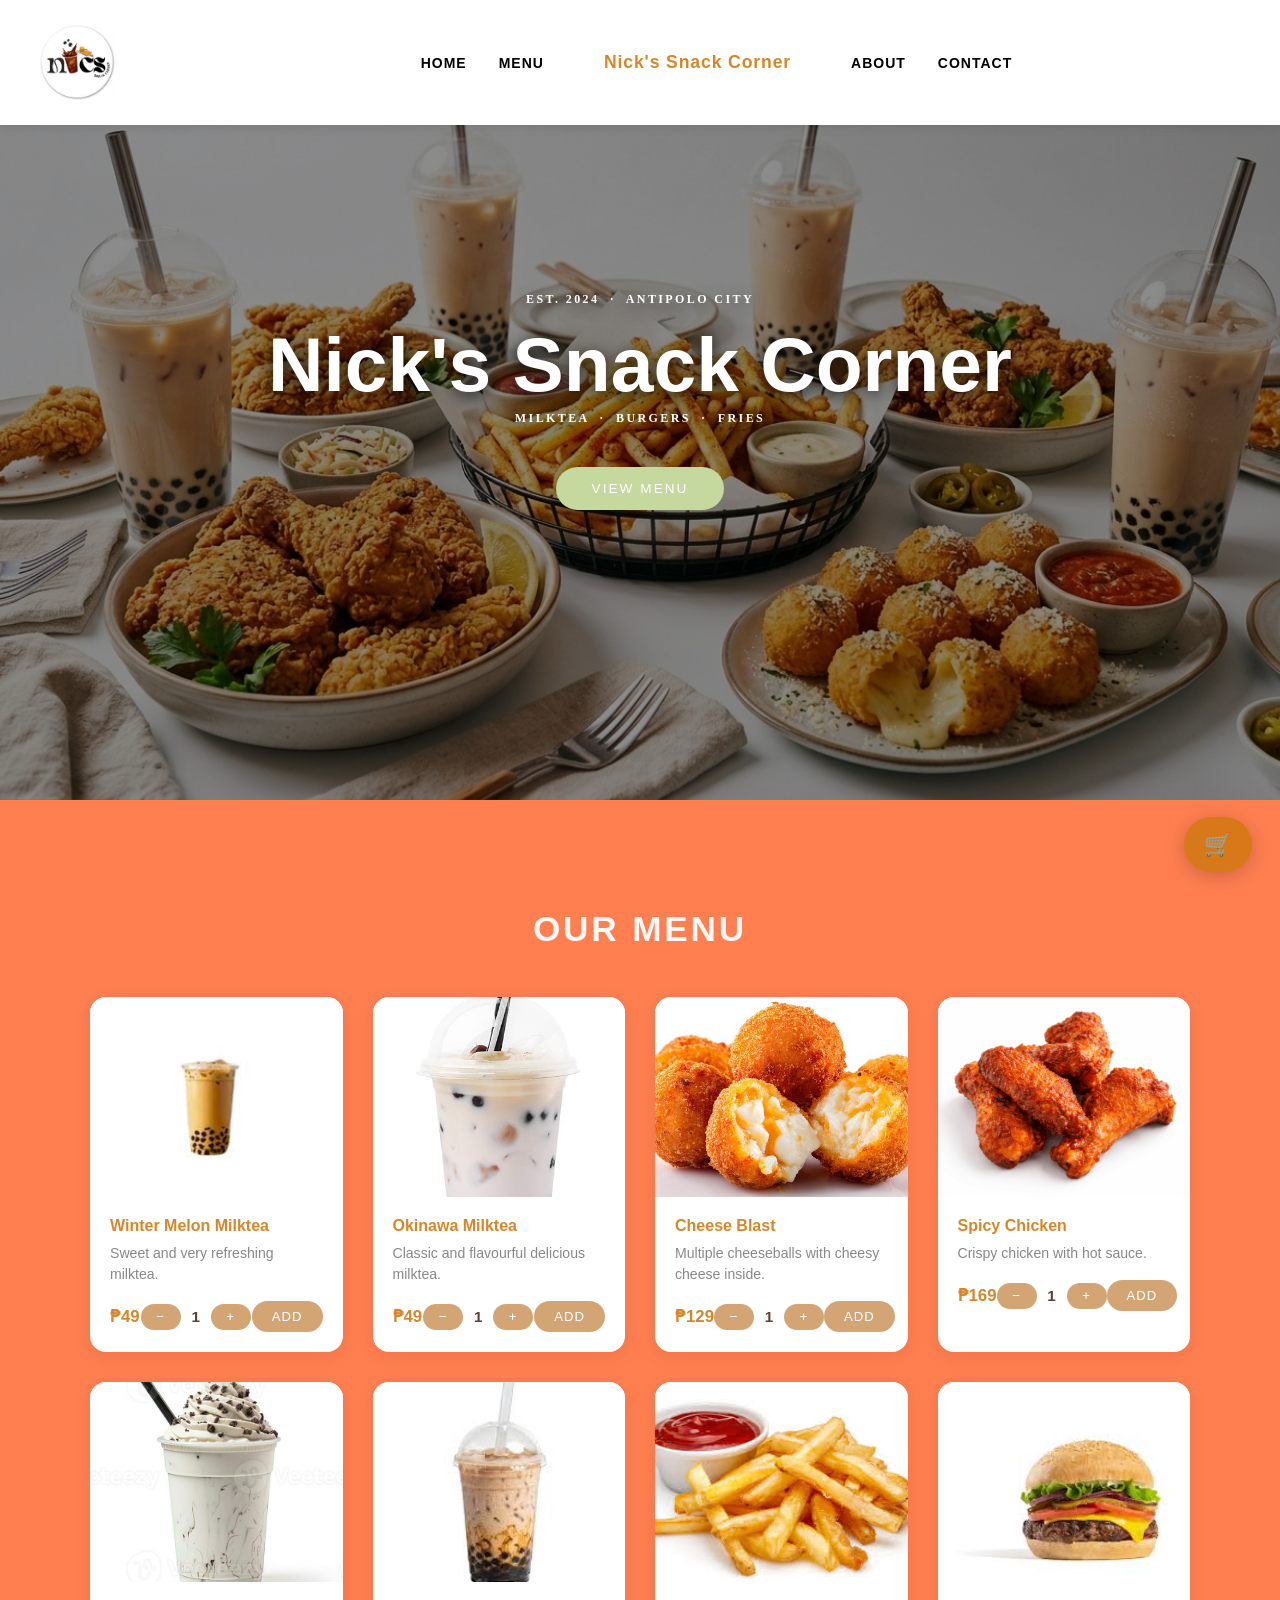
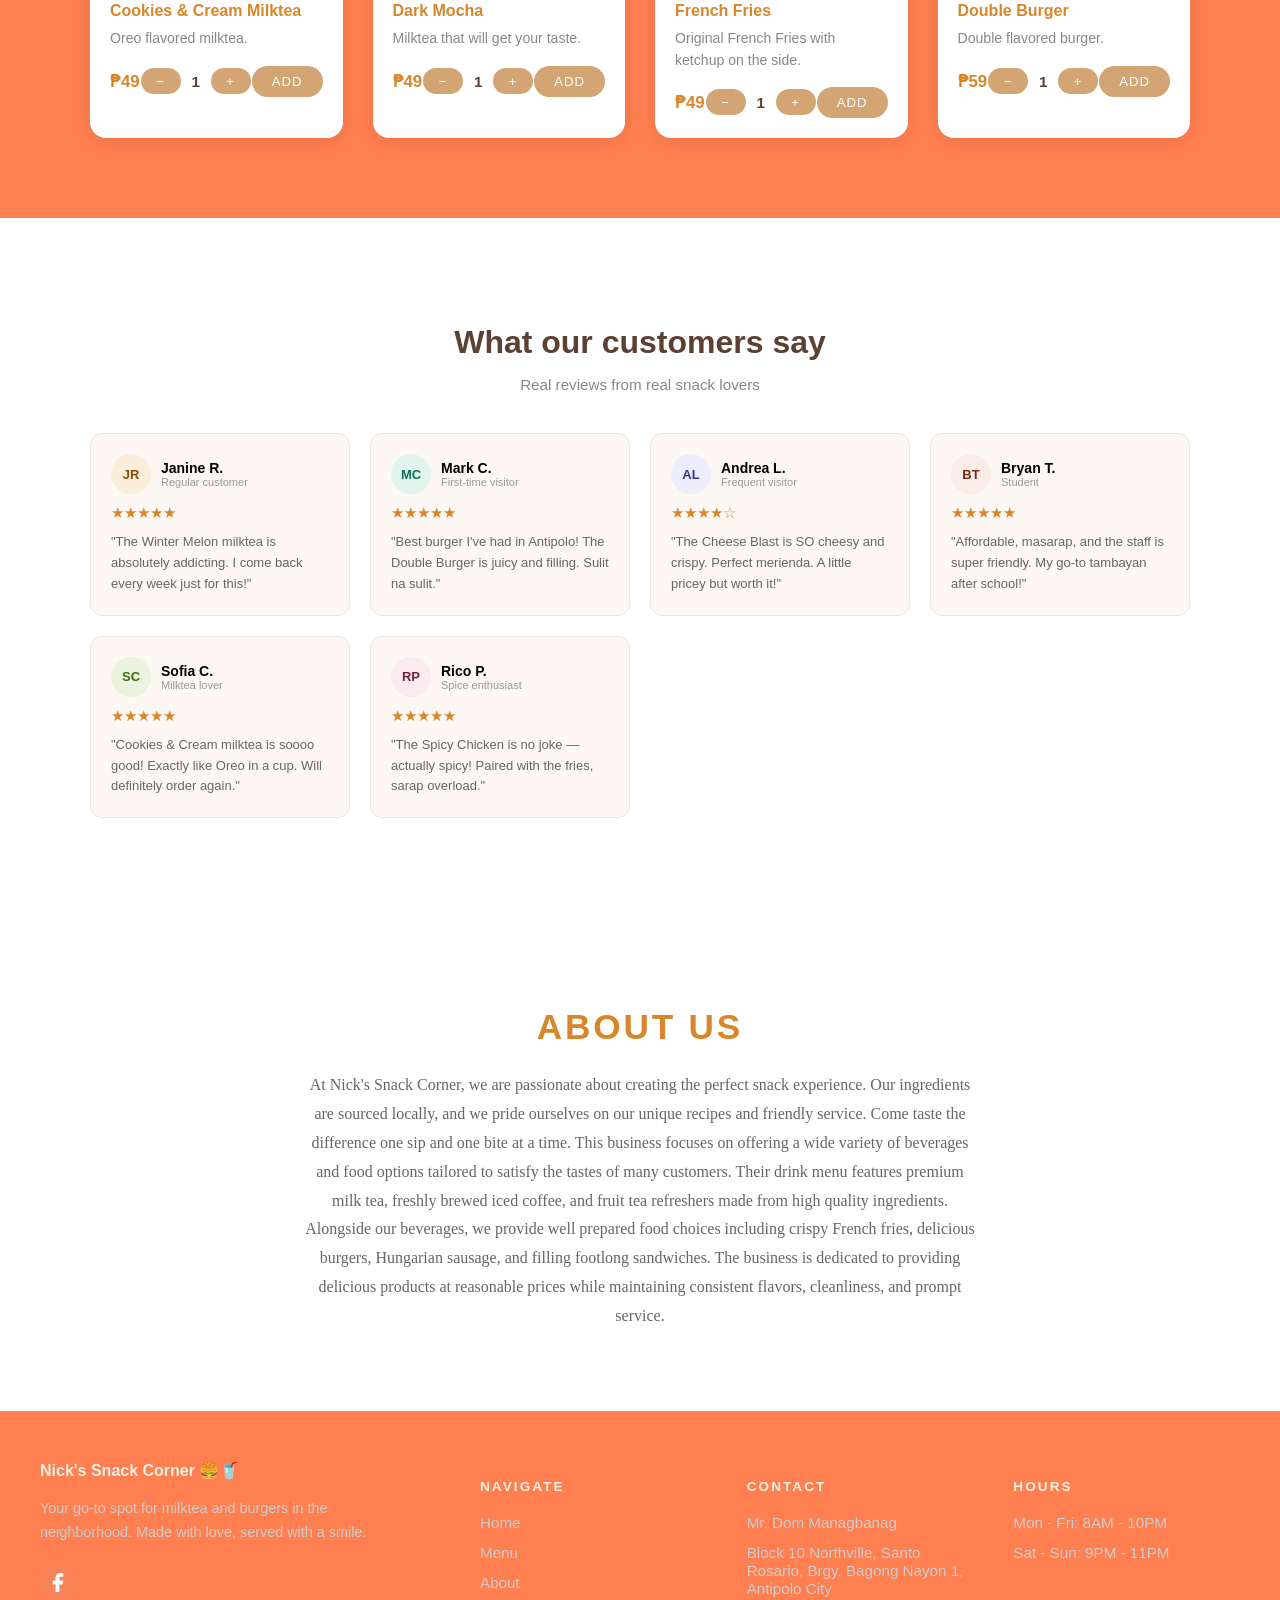
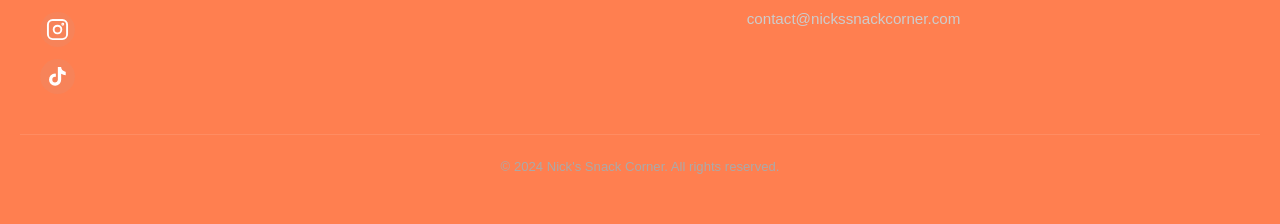
<file: index.html>
<!DOCTYPE html>
<html lang="en">
<head>
    <meta charset="UTF-8">
    <meta name="viewport" content="width=device-width, initial-scale=1.0">
    <title>Nick's Snack Corner</title>
    <link rel="stylesheet" href="style.css">
    <link rel="icon" type="image/png" href="pictures/logo.jpeg">
</head>
<body>
 
<nav>
    <img src="pictures/logo.jpeg" height="75px" width="75px" alt="Nick's Snack Corner">
    <ul class="nav-left nav-links">
        <li><a href="#home">Home</a></li>
        <li><a href="#menu">Menu</a></li>
    </ul>
    <div class="nav-logo">
        <span style="font-family:'Varela Round',sans-serif; font-size:1.1rem; font-weight:900; color: #d88629; letter-spacing:0.05em;">
            Nick's Snack Corner
        </span>
    </div>
    <ul class="nav-right nav-links">
        <li><a href="#about">About</a></li>
        <li><a href="#contact">Contact</a></li>
    </ul>
    
       <button class="hamburger" onclick="toggleMenu()">☰</button>
    <ul class="mobile-menu" id="mobile-menu">
        <li><a href="#home" onclick="toggleMenu()">Home</a></li>
        <li><a href="#menu" onclick="toggleMenu()">Menu</a></li>
        <li><a href="#about" onclick="toggleMenu()">About</a></li>
        <li><a href="#contact" onclick="toggleMenu()">Contact</a></li>
    </ul>
</nav>

<section id="home" class="herosection">
   <div class="hero-slides">
    <div class="slide active" style="background-image: url('pictures/bg.png');"></div>
    
</div>
    <div class="hero-content">
        <p class="hero-desc">Est. 2024 &nbsp;·&nbsp; Antipolo City</p>
        <h1 class="hero-title">Nick's Snack Corner</h1>
        <p class="hero-desc">Milktea &nbsp;·&nbsp; Burgers &nbsp;·&nbsp; Fries</p>
        <a href="#menu" class="btn">View Menu</a>
    </div>
</section>
 
<section id="menu">
    <h2>Our Menu</h2>
    <div class="menu-grid">
 
        <div class="product-card">
            <img src="pictures/wintermelon.jpeg" alt="Winter Melon Milktea">
            <div class="card-content">
                <h3>Winter Melon Milktea</h3>
                <p>Sweet and very refreshing milktea.</p>
                <div class="card-bottom">
                    <span class="price">₱49</span>
                    <div class="qty-controls">
                        <button class="qty-btn" onclick="updateQty(this, -1)">−</button>
                        <span class="qty-value">1</span>
                        <button class="qty-btn" onclick="updateQty(this, 1)">+</button>
                    </div>
                    <button onclick="addToCart('Winter Melon Milktea', 49, this)">Add</button>
                </div>
            </div>
        </div>
 
        <div class="product-card">
            <img src="pictures/okinawa.jpeg" alt="Okinawa Milktea">
            <div class="card-content">
                <h3>Okinawa Milktea</h3>
                <p>Classic and flavourful delicious milktea.</p>
                <div class="card-bottom">
                    <span class="price">₱49</span>
                    <div class="qty-controls">
                        <button class="qty-btn" onclick="updateQty(this, -1)">−</button>
                        <span class="qty-value">1</span>
                        <button class="qty-btn" onclick="updateQty(this, 1)">+</button>
                    </div>
                    <button onclick="addToCart('Okinawa Milktea', 49, this)">Add</button>
                </div>
            </div>
        </div>
 
        <div class="product-card">
            <img src="pictures/cheeseballs.jpeg" alt="Cheese Blast">
            <div class="card-content">
                <h3>Cheese Blast</h3>
                <p>Multiple cheeseballs with cheesy cheese inside.</p>
                <div class="card-bottom">
                    <span class="price">₱129</span>
                    <div class="qty-controls">
                        <button class="qty-btn" onclick="updateQty(this, -1)">−</button>
                        <span class="qty-value">1</span>
                        <button class="qty-btn" onclick="updateQty(this, 1)">+</button>
                    </div>
                    <button onclick="addToCart('Cheese Blast', 129, this)">Add</button>
                </div>
            </div>
        </div>
 
        <div class="product-card">
            <img src="pictures/chicken.png" alt="Spicy Chicken">
            <div class="card-content">
                <h3>Spicy Chicken</h3>
                <p>Crispy chicken with hot sauce.</p>
                <div class="card-bottom">
                    <span class="price">₱169</span>
                    <div class="qty-controls">
                        <button class="qty-btn" onclick="updateQty(this, -1)">−</button>
                        <span class="qty-value">1</span>
                        <button class="qty-btn" onclick="updateQty(this, 1)">+</button>
                    </div>
                    <button onclick="addToCart('Spicy Chicken', 169, this)">Add</button>
                </div>
            </div>
        </div>
 
        <div class="product-card">
            <img src="pictures/cookiesandcream.jpeg" alt="Cookies & Cream Milktea">
            <div class="card-content">
                <h3>Cookies & Cream Milktea</h3>
                <p>Oreo flavored milktea.</p>
                <div class="card-bottom">
                    <span class="price">₱49</span>
                    <div class="qty-controls">
                        <button class="qty-btn" onclick="updateQty(this, -1)">−</button>
                        <span class="qty-value">1</span>
                        <button class="qty-btn" onclick="updateQty(this, 1)">+</button>
                    </div>
                    <button onclick="addToCart('Cookies & Cream Milktea', 49, this)">Add</button>
                </div>
            </div>
        </div>
 
        <div class="product-card">
            <img src="pictures/darkmocha.jpeg" alt="Dark Mocha">
            <div class="card-content">
                <h3>Dark Mocha</h3>
                <p>Milktea that will get your taste.</p>
                <div class="card-bottom">
                    <span class="price">₱49</span>
                    <div class="qty-controls">
                        <button class="qty-btn" onclick="updateQty(this, -1)">−</button>
                        <span class="qty-value">1</span>
                        <button class="qty-btn" onclick="updateQty(this, 1)">+</button>
                    </div>
                    <button onclick="addToCart('Dark Mocha', 49, this)">Add</button>
                </div>
            </div>
        </div>
 
        <div class="product-card">
            <img src="pictures/fries.jpg" alt="French Fries">
            <div class="card-content">
                <h3>French Fries</h3>
                <p>Original French Fries with ketchup on the side.</p>
                <div class="card-bottom">
                    <span class="price">₱49</span>
                    <div class="qty-controls">
                        <button class="qty-btn" onclick="updateQty(this, -1)">−</button>
                        <span class="qty-value">1</span>
                        <button class="qty-btn" onclick="updateQty(this, 1)">+</button>
                    </div>
                    <button onclick="addToCart('French Fries', 49, this)">Add</button>
                </div>
            </div>
        </div>
 
        <div class="product-card">
            <img src="pictures/burger.jpg" alt="Double Burger">
            <div class="card-content">
                <h3>Double Burger</h3>
                <p>Double flavored burger.</p>
                <div class="card-bottom">
                    <span class="price">₱59</span>
                    <div class="qty-controls">
                        <button class="qty-btn" onclick="updateQty(this, -1)">−</button>
                        <span class="qty-value">1</span>
                        <button class="qty-btn" onclick="updateQty(this, 1)">+</button>
                    </div>
                    <button onclick="addToCart('Double Burger', 59, this)">Add</button>
                </div>
            </div>
        </div>
 
    </div>
</section>
<section id="reviews">
  <h2>What our customers say</h2>
  <p class="reviews-subtitle">Real reviews from real snack lovers</p>
  <div class="reviews-grid">

    <div class="review-card">
      <div class="reviewer-row">
        <div class="avatar" style="background:#FAEEDA;color:#854F0B;">JR</div>
        <div><p class="reviewer-name">Janine R.</p><p class="reviewer-label">Regular customer</p></div>
      </div>
      <div class="stars">★★★★★</div>
      <p class="review-text">"The Winter Melon milktea is absolutely addicting. I come back every week just for this!"</p>
    </div>

    <div class="review-card">
      <div class="reviewer-row">
        <div class="avatar" style="background:#E1F5EE;color:#0F6E56;">MC</div>
        <div><p class="reviewer-name">Mark C.</p><p class="reviewer-label">First-time visitor</p></div>
      </div>
      <div class="stars">★★★★★</div>
      <p class="review-text">"Best burger I've had in Antipolo! The Double Burger is juicy and filling. Sulit na sulit."</p>
    </div>

    <div class="review-card">
      <div class="reviewer-row">
        <div class="avatar" style="background:#EEEDFE;color:#3C3489;">AL</div>
        <div><p class="reviewer-name">Andrea L.</p><p class="reviewer-label">Frequent visitor</p></div>
      </div>
      <div class="stars">★★★★☆</div>
      <p class="review-text">"The Cheese Blast is SO cheesy and crispy. Perfect merienda. A little pricey but worth it!"</p>
    </div>

    <div class="review-card">
      <div class="reviewer-row">
        <div class="avatar" style="background:#FAECE7;color:#712B13;">BT</div>
        <div><p class="reviewer-name">Bryan T.</p><p class="reviewer-label">Student</p></div>
      </div>
      <div class="stars">★★★★★</div>
      <p class="review-text">"Affordable, masarap, and the staff is super friendly. My go-to tambayan after school!"</p>
    </div>

    <div class="review-card">
      <div class="reviewer-row">
        <div class="avatar" style="background:#EAF3DE;color:#3B6D11;">SC</div>
        <div><p class="reviewer-name">Sofia C.</p><p class="reviewer-label">Milktea lover</p></div>
      </div>
      <div class="stars">★★★★★</div>
      <p class="review-text">"Cookies & Cream milktea is soooo good! Exactly like Oreo in a cup. Will definitely order again."</p>
    </div>

    <div class="review-card">
      <div class="reviewer-row">
        <div class="avatar" style="background:#FBEAF0;color:#72243E;">RP</div>
        <div><p class="reviewer-name">Rico P.</p><p class="reviewer-label">Spice enthusiast</p></div>
      </div>
      <div class="stars">★★★★★</div>
      <p class="review-text">"The Spicy Chicken is no joke — actually spicy! Paired with the fries, sarap overload."</p>
    </div>

  </div>
</section>
 
<section id="about">
    <h2>About Us</h2>
    <p>
        At Nick's Snack Corner, we are passionate about creating the perfect snack experience.
        Our ingredients are sourced locally, and we pride ourselves on our unique recipes
        and friendly service. Come taste the difference one sip and one bite at a time.
 
        This business focuses on offering a wide variety of beverages and food options tailored
        to satisfy the tastes of many customers. Their drink menu features premium milk tea,
        freshly brewed iced coffee, and fruit tea refreshers made from high quality ingredients.
        Alongside our beverages, we provide well prepared food choices including crispy French fries,
        delicious burgers, Hungarian sausage, and filling footlong sandwiches.
        The business is dedicated to providing delicious products at reasonable prices while
        maintaining consistent flavors, cleanliness, and prompt service.
    </p>
</section>
 
<footer class="footer" id="contact">
    <div class="footer-container">
        <div class="footer-profile">
            <div class="footer-logo">
                <span>Nick's Snack Corner 🍔🥤</span>
            </div>
            <p class="footer-desc">
                Your go-to spot for milktea and burgers in the neighborhood.
                Made with love, served with a smile.
            </p>
            <div class="footer-socials">
                <a href="#" title="Facebook" aria-label="Facebook">
                    <svg viewBox="0 0 24 24" fill="white" xmlns="http://www.w3.org/2000/svg"><path d="M18 2h-3a5 5 0 0 0-5 5v3H7v4h3v8h4v-8h3l1-4h-4V7a1 1 0 0 1 1-1h3z"/></svg>
                </a>
                <a href="#" title="Instagram" aria-label="Instagram">
                    <svg viewBox="0 0 24 24" fill="none" stroke="white" stroke-width="2" xmlns="http://www.w3.org/2000/svg"><rect x="2" y="2" width="20" height="20" rx="5" ry="5"/><circle cx="12" cy="12" r="4"/><circle cx="17.5" cy="6.5" r="0.5" fill="white"/></svg>
                </a>
                <a href="#" title="TikTok" aria-label="TikTok">
                    <svg viewBox="0 0 24 24" fill="white" xmlns="http://www.w3.org/2000/svg"><path d="M19.59 6.69a4.83 4.83 0 0 1-3.77-4.25V2h-3.45v13.67a2.89 2.89 0 0 1-2.88 2.5 2.89 2.89 0 0 1-2.89-2.89 2.89 2.89 0 0 1 2.89-2.89c.28 0 .54.04.79.1V9.01a6.33 6.33 0 0 0-.79-.05 6.34 6.34 0 0 0-6.34 6.34 6.34 6.34 0 0 0 6.34 6.34 6.34 6.34 0 0 0 6.33-6.34V9.05a8.16 8.16 0 0 0 4.77 1.52V7.12a4.85 4.85 0 0 1-1-.43z"/></svg>
                </a>
            </div>
        </div>
        <div class="footer-links">
            <div class="footer-col">
                <h4>Navigate</h4>
                <ul>
                    <li><a href="#home">Home</a></li>
                    <li><a href="#menu">Menu</a></li>
                    <li><a href="#about">About</a></li>
                </ul>
            </div>
            <div class="footer-col">
                <h4>Contact</h4>
                <ul>
                    <li><a href="https://www.facebook.com/share/1HzUBtWwep/">Mr. Dom Managbanag</a></li>
                    <li><a href="#">Block 10 Northville, Santo Rosario, Brgy. Bagong Nayon 1, Antipolo City</a></li>
                    <li><a href="https://www.facebook.com/share/1HzUBtWwep/">contact@nickssnackcorner.com</a></li>
                </ul>
            </div>
            <div class="footer-col">
                <h4>Hours</h4>
                <ul>
                    <li><a href="#">Mon - Fri: 8AM - 10PM</a></li>
                    <li><a href="#">Sat - Sun: 9PM - 11PM</a></li>
                </ul>
            </div>
        </div>
    </div>
    <div class="footer-bottom">
        &copy; 2024 Nick's Snack Corner. All rights reserved.
    </div>
</footer>
 
<button class="cart-fab" onclick="toggleCart()">
    🛒
    <span id="cart-count" style="display:none;">0</span>
</button>
 
<div id="cart-drawer" class="cart-drawer">
    <div class="cart-header">
        <h3>Your Cart</h3>
        <button class="cart-close" onclick="toggleCart()">✕</button>
    </div>
    <ul id="cart-items" class="cart-list"></ul>
    <div id="cart-total" class="cart-total">Total: ₱0</div>
    <button class="checkout-btn" onclick="openCheckout()">Checkout</button>
</div>
 
<div class="cart-overlay" onclick="toggleCart()"></div>
<div id="cart-toast" class="cart-toast"></div>
 
<script src="cart.js"></script>

<div id="checkout-modal" class="checkout-modal-overlay" onclick="closeCheckoutOnOverlay(event)">
  <div class="checkout-container">
    <div class="checkout-header">
      <h3>Checkout</h3>
      <button class="cart-close" onclick="closeCheckout()">✕</button>
    </div>

    <div id="checkout-summary" class="checkout-summary"></div>

    <form onsubmit="submitOrder(event)">
      <div class="form-group">
        <label for="address">Delivery Address</label>
        <textarea class="input-field" id="address" name="address" placeholder="Enter your full address" required></textarea>
      </div>

      <div class="form-group">
        <label for="name">Name</label>
        <input type="text" class="input-field" id="name" name="name" placeholder="Enter your full name" required>
      </div>

      <div class="form-group">
        <label for="payment">Payment Method</label>
        <input type="text" class="input-field" id="payment" name="payment" value="Cash" readonly>
      </div>

      <button type="submit" class="checkout-btn">Place Order</button>
    </form>
  </div>
</div>
<script>
function toggleMenu() {
    document.getElementById('mobile-menu').classList.toggle('open');
}
</script>

</body>
</html>
</file>
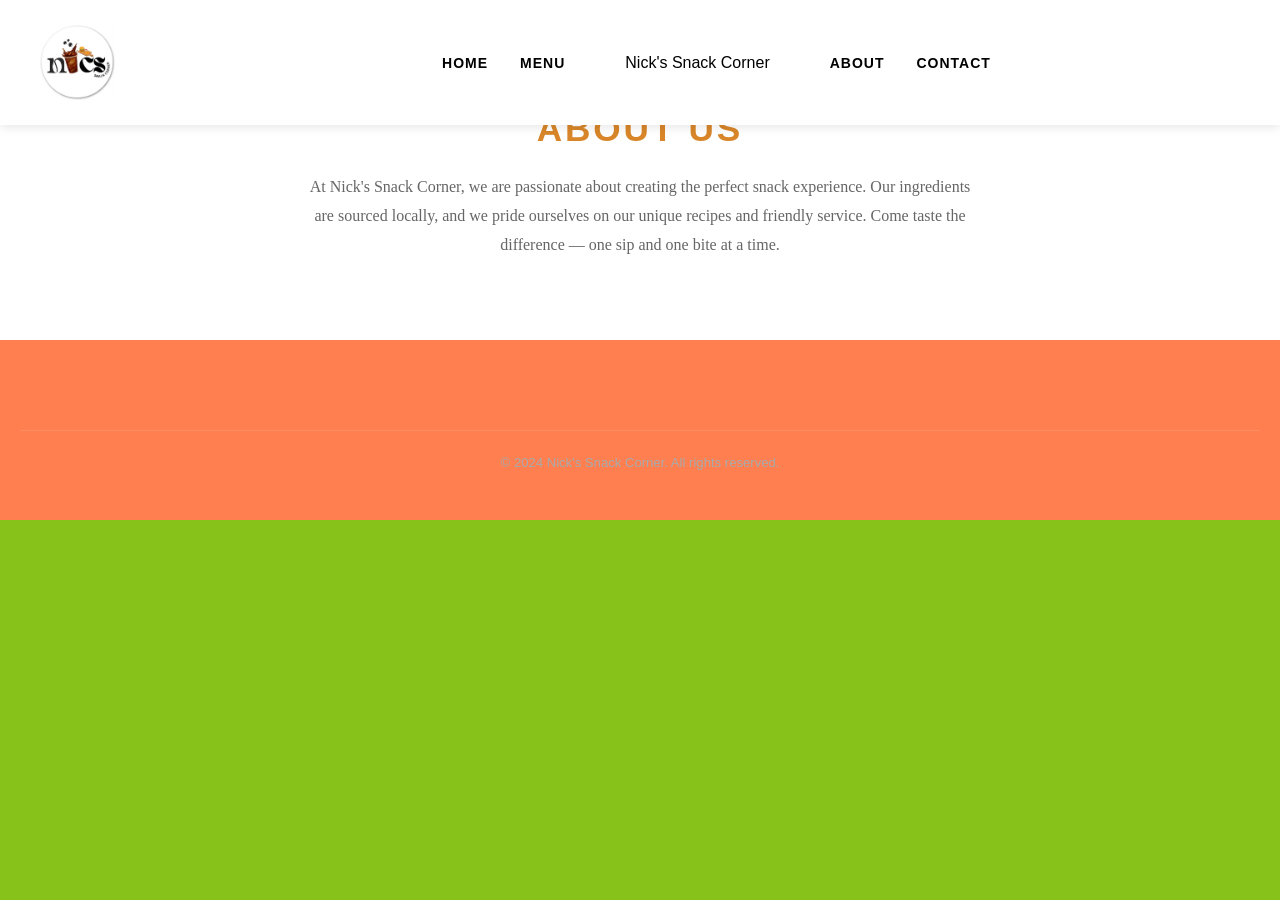
<file: about.html>
<!DOCTYPE html>
<html lang="en">
<head>
    <meta charset="UTF-8">
    <meta name="viewport" content="width=device-width, initial-scale=1.0">
    <title>About - Nick's Snack Corner</title>
    <link rel="stylesheet" href="style.css">
</head>
<body>

<nav>
    <img src="pictures/logo.jpeg" height="75" width="75" alt="Logo">
    <ul class="nav-left nav-links">
        <li><a href="index.html">Home</a></li>
        <li><a href="menu.html">Menu</a></li>
    </ul>

    <div class="nav-logo">
        <span>Nick's Snack Corner</span>
    </div>

    <ul class="nav-right nav-links">
        <li><a href="about.html">About</a></li>
        <li><a href="contact.html">Contact</a></li>
    </ul>
</nav>

<section id="about">
    <h2>About Us</h2>
    <p>
        At Nick's Snack Corner, we are passionate about creating the perfect snack experience.
        Our ingredients are sourced locally, and we pride ourselves on our unique recipes
        and friendly service. Come taste the difference — one sip and one bite at a time.
    </p>
</section>

<footer class="footer">
    <div class="footer-bottom">
        &copy; 2024 Nick's Snack Corner. All rights reserved.
    </div>
</footer>

</body>
</html>
</file>
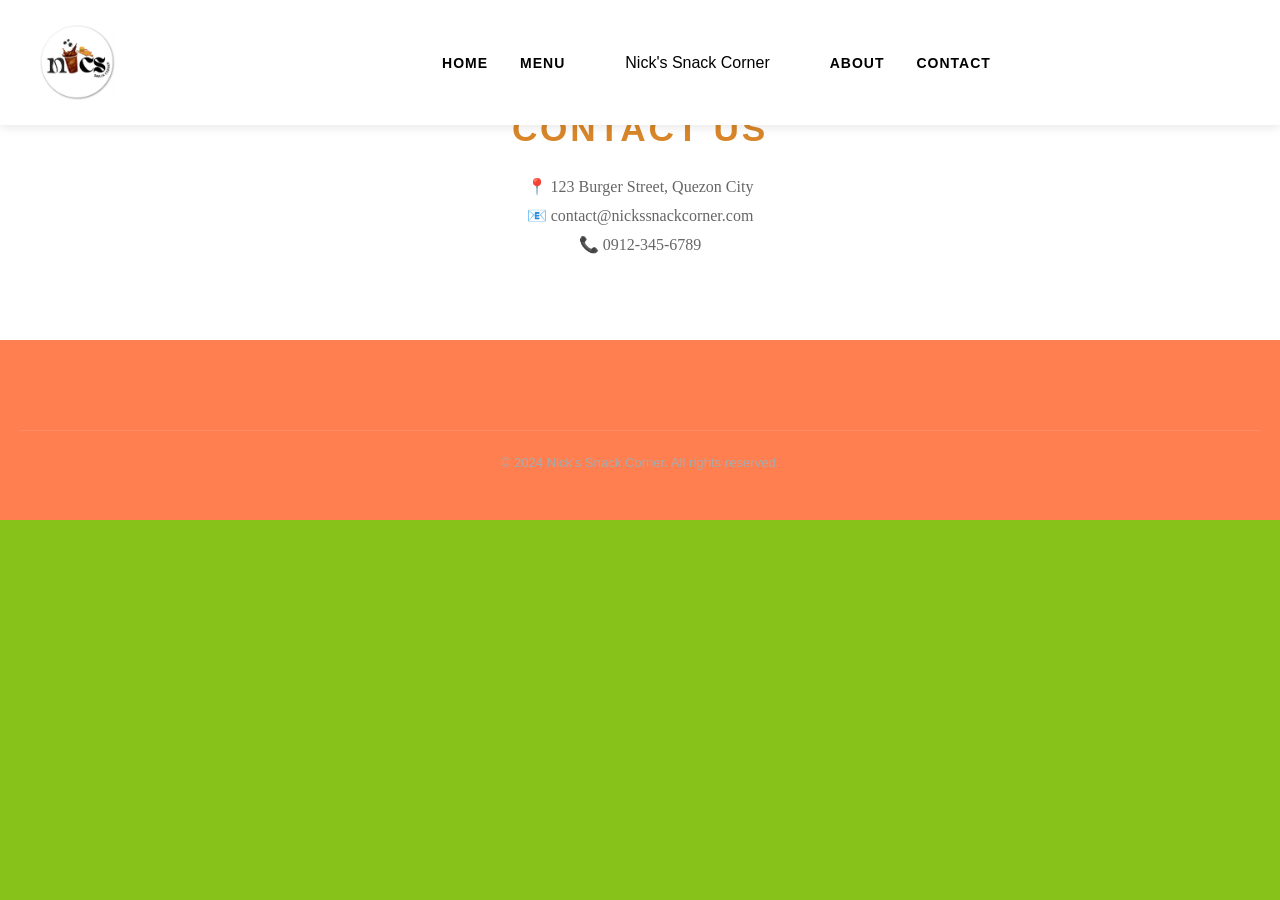
<file: contact.html>
<!DOCTYPE html>
<html lang="en">
<head>
    <meta charset="UTF-8">
    <meta name="viewport" content="width=device-width, initial-scale=1.0">
    <title>Contact - Nick's Snack Corner</title>
    <link rel="stylesheet" href="style.css">
</head>
<body>

<nav>
    <img src="pictures/logo.jpeg" height="75" width="75" alt="Logo">
    <ul class="nav-left nav-links">
        <li><a href="index.html">Home</a></li>
        <li><a href="menu.html">Menu</a></li>
    </ul>

    <div class="nav-logo">
        <span>Nick's Snack Corner</span>
    </div>

    <ul class="nav-right nav-links">
        <li><a href="about.html">About</a></li>
        <li><a href="contact.html">Contact</a></li>
    </ul>
</nav>

<section id="about">
    <h2>Contact Us</h2>
    <p>📍 123 Burger Street, Quezon City</p>
    <p>📧 contact@nickssnackcorner.com</p>
    <p>📞 0912-345-6789</p>
</section>

<footer class="footer">
    <div class="footer-bottom">
        &copy; 2024 Nick's Snack Corner. All rights reserved.
    </div>
</footer>

</body>
</html>
</file>
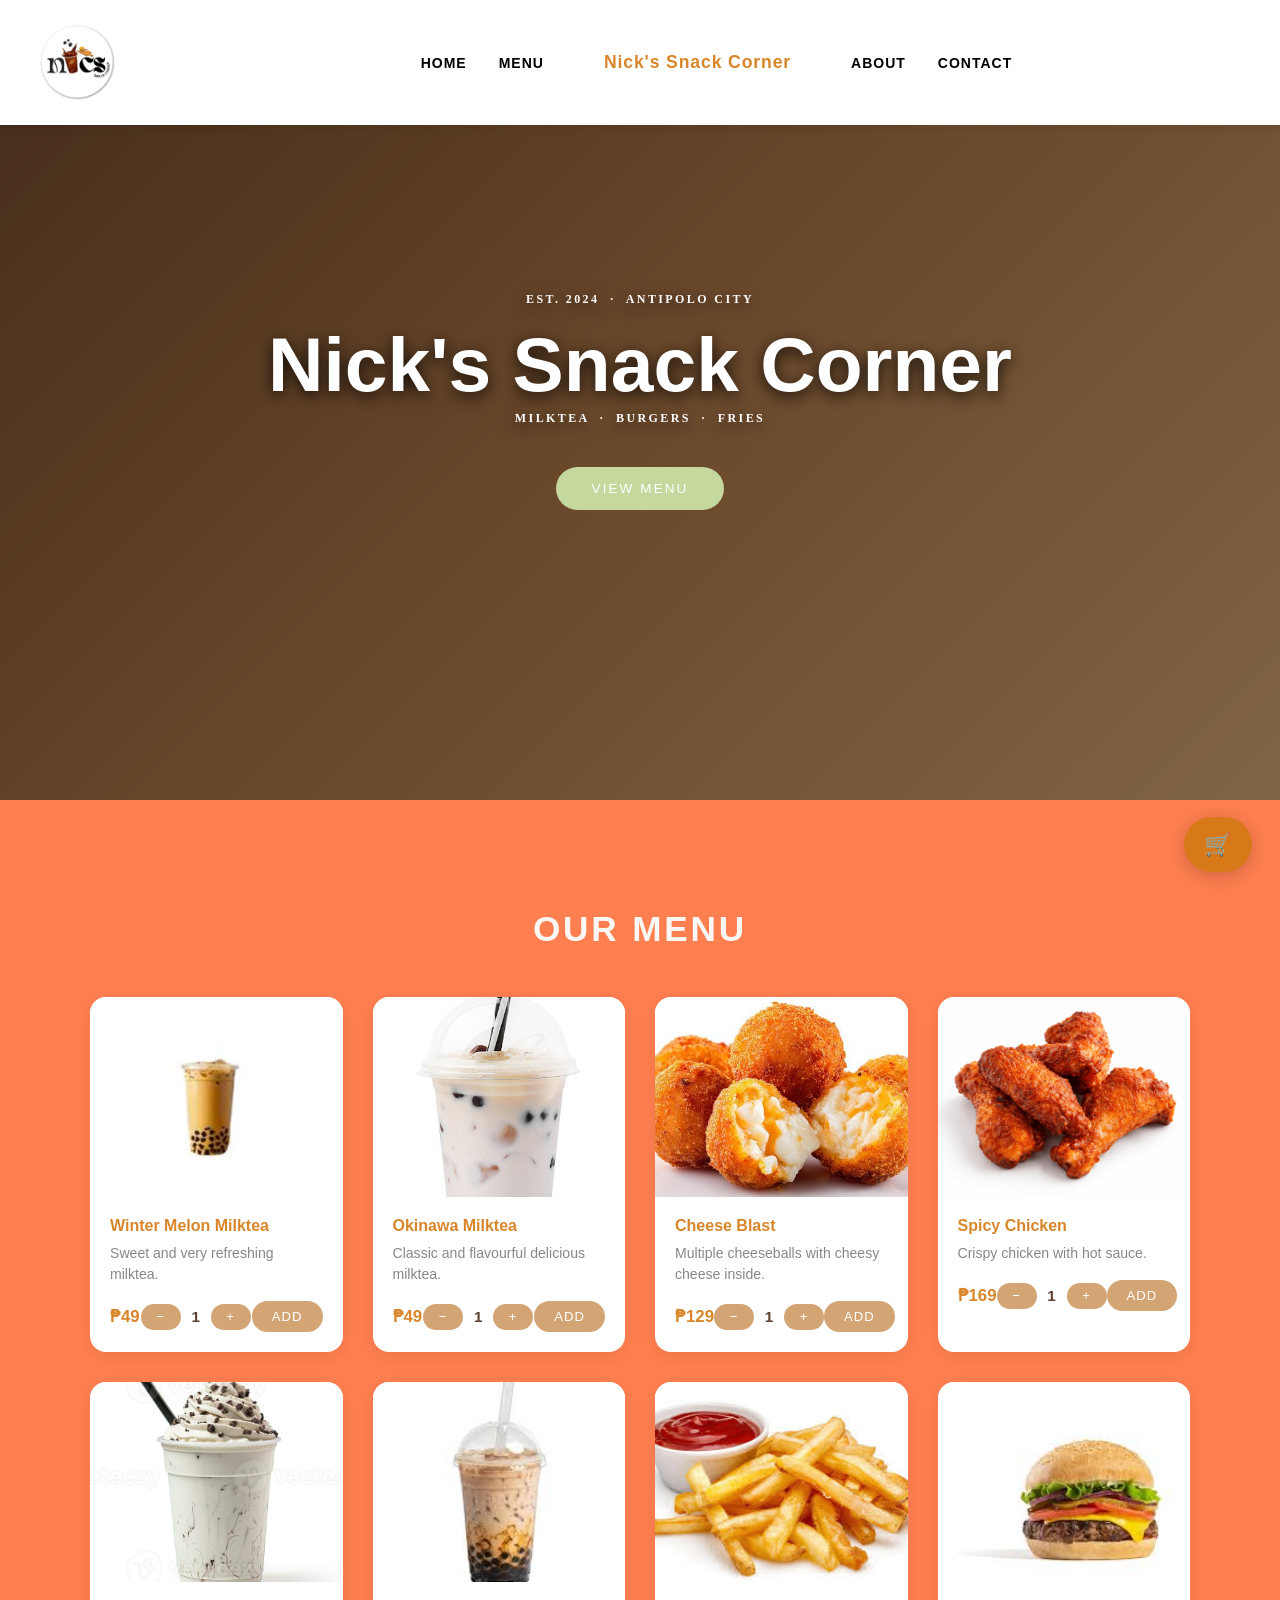
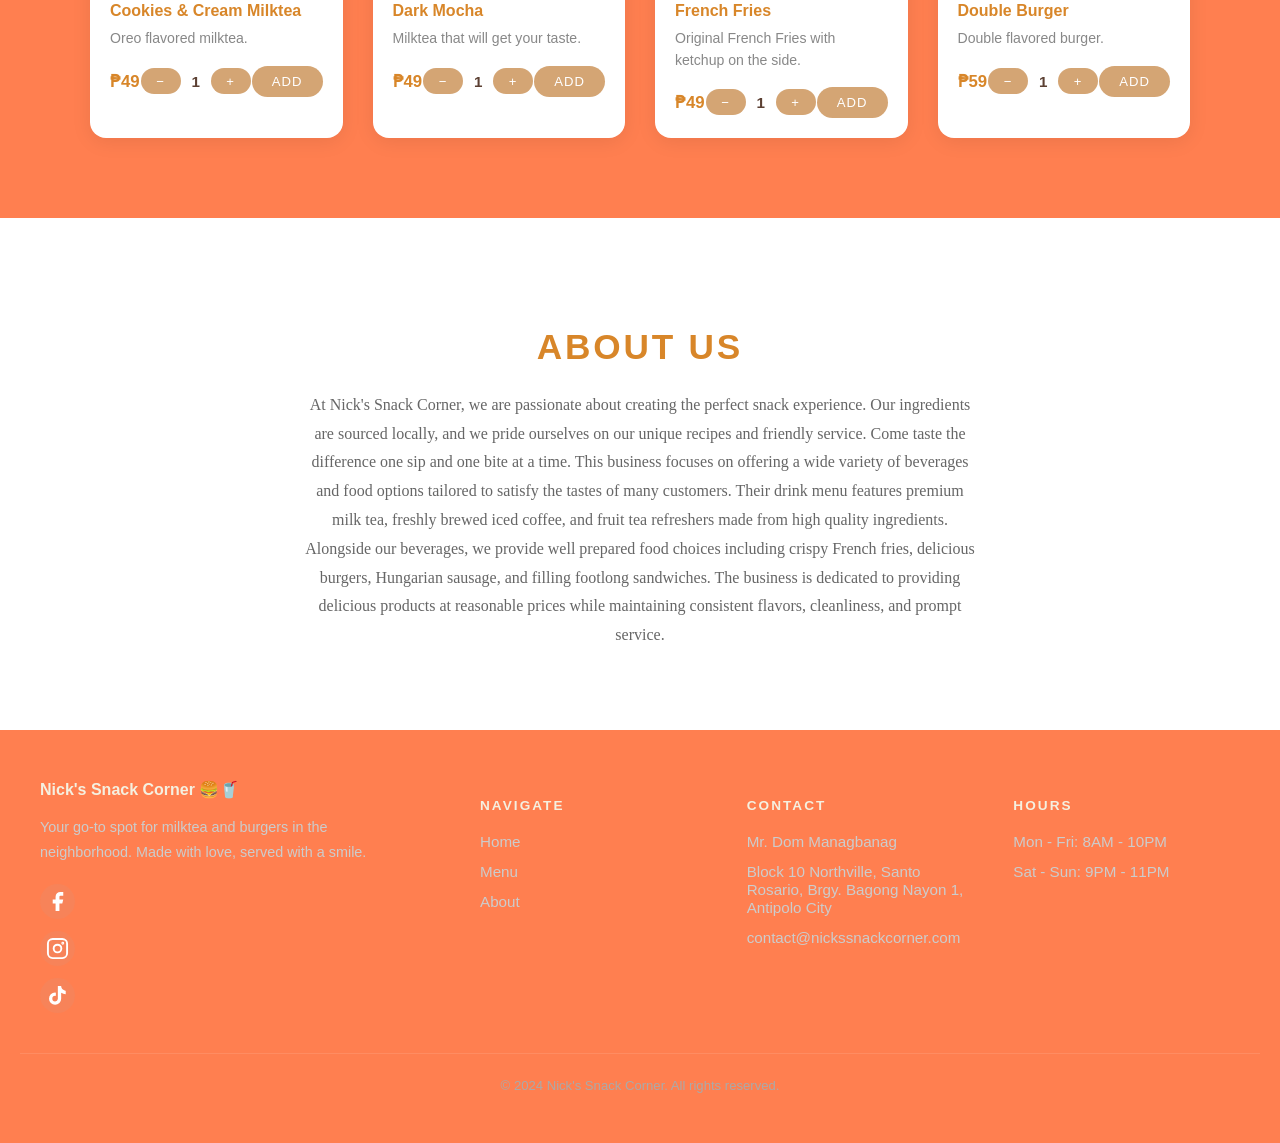
<file: website.html>
<!DOCTYPE html>
<html lang="en">
<head>
    <meta charset="UTF-8">
    <meta name="viewport" content="width=device-width, initial-scale=1.0">
    <title>Nick's Snack Corner</title>
    <link rel="stylesheet" href="style.css">
    <link rel="icon" type="image/png" href="pictures/logo.jpeg">
</head>
<body>
 
<nav>
    <img src="pictures/logo.jpeg" height="75px" width="75px" alt="Nick's Snack Corner">
    <ul class="nav-left nav-links">
        <li><a href="#home">Home</a></li>
        <li><a href="#menu">Menu</a></li>
    </ul>
    <div class="nav-logo">
        <span style="font-family:'Varela Round',sans-serif; font-size:1.1rem; font-weight:900; color: #d88629; letter-spacing:0.05em;">
            Nick's Snack Corner
        </span>
    </div>
    <ul class="nav-right nav-links">
        <li><a href="#about">About</a></li>
        <li><a href="#contact">Contact</a></li>
    </ul>
</nav>
 
<section id="home" class="herosection">
    <div class="hero-slides">
        <div class="slide active" style="background-image: linear-gradient(135deg, #7a4f2e 0%, #c0824d 50%, #e8b87d 100%);"></div>
        <div class="slide" style="background-image: linear-gradient(135deg, #3a2a1f 0%, #7a4f2e 60%, #D4A574 100%);"></div>
        <div class="slide" style="background-image: linear-gradient(135deg, #c0824d 0%, #5C4033 100%);"></div>
    </div>
    <div class="hero-content">
        <p class="hero-desc">Est. 2024 &nbsp;·&nbsp; Antipolo City</p>
        <h1 class="hero-title">Nick's Snack Corner</h1>
        <p class="hero-desc">Milktea &nbsp;·&nbsp; Burgers &nbsp;·&nbsp; Fries</p>
        <a href="#menu" class="btn">View Menu</a>
    </div>
</section>
 
<section id="menu">
    <h2>Our Menu</h2>
    <div class="menu-grid">
 
        <div class="product-card">
            <img src="pictures/wintermelon.jpeg" alt="Winter Melon Milktea">
            <div class="card-content">
                <h3>Winter Melon Milktea</h3>
                <p>Sweet and very refreshing milktea.</p>
                <div class="card-bottom">
                    <span class="price">₱49</span>
                    <div class="qty-controls">
                        <button class="qty-btn" onclick="updateQty(this, -1)">−</button>
                        <span class="qty-value">1</span>
                        <button class="qty-btn" onclick="updateQty(this, 1)">+</button>
                    </div>
                    <button onclick="addToCart('Winter Melon Milktea', 49, this)">Add</button>
                </div>
            </div>
        </div>
 
        <div class="product-card">
            <img src="pictures/okinawa.jpeg" alt="Okinawa Milktea">
            <div class="card-content">
                <h3>Okinawa Milktea</h3>
                <p>Classic and flavourful delicious milktea.</p>
                <div class="card-bottom">
                    <span class="price">₱49</span>
                    <div class="qty-controls">
                        <button class="qty-btn" onclick="updateQty(this, -1)">−</button>
                        <span class="qty-value">1</span>
                        <button class="qty-btn" onclick="updateQty(this, 1)">+</button>
                    </div>
                    <button onclick="addToCart('Okinawa Milktea', 49, this)">Add</button>
                </div>
            </div>
        </div>
 
        <div class="product-card">
            <img src="pictures/cheeseballs.jpeg" alt="Cheese Blast">
            <div class="card-content">
                <h3>Cheese Blast</h3>
                <p>Multiple cheeseballs with cheesy cheese inside.</p>
                <div class="card-bottom">
                    <span class="price">₱129</span>
                    <div class="qty-controls">
                        <button class="qty-btn" onclick="updateQty(this, -1)">−</button>
                        <span class="qty-value">1</span>
                        <button class="qty-btn" onclick="updateQty(this, 1)">+</button>
                    </div>
                    <button onclick="addToCart('Cheese Blast', 129, this)">Add</button>
                </div>
            </div>
        </div>
 
        <div class="product-card">
            <img src="pictures/chicken.png" alt="Spicy Chicken">
            <div class="card-content">
                <h3>Spicy Chicken</h3>
                <p>Crispy chicken with hot sauce.</p>
                <div class="card-bottom">
                    <span class="price">₱169</span>
                    <div class="qty-controls">
                        <button class="qty-btn" onclick="updateQty(this, -1)">−</button>
                        <span class="qty-value">1</span>
                        <button class="qty-btn" onclick="updateQty(this, 1)">+</button>
                    </div>
                    <button onclick="addToCart('Spicy Chicken', 169, this)">Add</button>
                </div>
            </div>
        </div>
 
        <div class="product-card">
            <img src="pictures/cookiesandcream.jpeg" alt="Cookies & Cream Milktea">
            <div class="card-content">
                <h3>Cookies & Cream Milktea</h3>
                <p>Oreo flavored milktea.</p>
                <div class="card-bottom">
                    <span class="price">₱49</span>
                    <div class="qty-controls">
                        <button class="qty-btn" onclick="updateQty(this, -1)">−</button>
                        <span class="qty-value">1</span>
                        <button class="qty-btn" onclick="updateQty(this, 1)">+</button>
                    </div>
                    <button onclick="addToCart('Cookies & Cream Milktea', 49, this)">Add</button>
                </div>
            </div>
        </div>
 
        <div class="product-card">
            <img src="pictures/darkmocha.jpeg" alt="Dark Mocha">
            <div class="card-content">
                <h3>Dark Mocha</h3>
                <p>Milktea that will get your taste.</p>
                <div class="card-bottom">
                    <span class="price">₱49</span>
                    <div class="qty-controls">
                        <button class="qty-btn" onclick="updateQty(this, -1)">−</button>
                        <span class="qty-value">1</span>
                        <button class="qty-btn" onclick="updateQty(this, 1)">+</button>
                    </div>
                    <button onclick="addToCart('Dark Mocha', 49, this)">Add</button>
                </div>
            </div>
        </div>
 
        <div class="product-card">
            <img src="pictures/fries.jpg" alt="French Fries">
            <div class="card-content">
                <h3>French Fries</h3>
                <p>Original French Fries with ketchup on the side.</p>
                <div class="card-bottom">
                    <span class="price">₱49</span>
                    <div class="qty-controls">
                        <button class="qty-btn" onclick="updateQty(this, -1)">−</button>
                        <span class="qty-value">1</span>
                        <button class="qty-btn" onclick="updateQty(this, 1)">+</button>
                    </div>
                    <button onclick="addToCart('French Fries', 49, this)">Add</button>
                </div>
            </div>
        </div>
 
        <div class="product-card">
            <img src="pictures/burger.jpg" alt="Double Burger">
            <div class="card-content">
                <h3>Double Burger</h3>
                <p>Double flavored burger.</p>
                <div class="card-bottom">
                    <span class="price">₱59</span>
                    <div class="qty-controls">
                        <button class="qty-btn" onclick="updateQty(this, -1)">−</button>
                        <span class="qty-value">1</span>
                        <button class="qty-btn" onclick="updateQty(this, 1)">+</button>
                    </div>
                    <button onclick="addToCart('Double Burger', 59, this)">Add</button>
                </div>
            </div>
        </div>
 
    </div>
</section>
 
<section id="about">
    <h2>About Us</h2>
    <p>
        At Nick's Snack Corner, we are passionate about creating the perfect snack experience.
        Our ingredients are sourced locally, and we pride ourselves on our unique recipes
        and friendly service. Come taste the difference one sip and one bite at a time.
 
        This business focuses on offering a wide variety of beverages and food options tailored
        to satisfy the tastes of many customers. Their drink menu features premium milk tea,
        freshly brewed iced coffee, and fruit tea refreshers made from high quality ingredients.
        Alongside our beverages, we provide well prepared food choices including crispy French fries,
        delicious burgers, Hungarian sausage, and filling footlong sandwiches.
        The business is dedicated to providing delicious products at reasonable prices while
        maintaining consistent flavors, cleanliness, and prompt service.
    </p>
</section>
 
<footer class="footer" id="contact">
    <div class="footer-container">
        <div class="footer-profile">
            <div class="footer-logo">
                <span>Nick's Snack Corner 🍔🥤</span>
            </div>
            <p class="footer-desc">
                Your go-to spot for milktea and burgers in the neighborhood.
                Made with love, served with a smile.
            </p>
            <div class="footer-socials">
                <a href="#" title="Facebook" aria-label="Facebook">
                    <svg viewBox="0 0 24 24" fill="white" xmlns="http://www.w3.org/2000/svg"><path d="M18 2h-3a5 5 0 0 0-5 5v3H7v4h3v8h4v-8h3l1-4h-4V7a1 1 0 0 1 1-1h3z"/></svg>
                </a>
                <a href="#" title="Instagram" aria-label="Instagram">
                    <svg viewBox="0 0 24 24" fill="none" stroke="white" stroke-width="2" xmlns="http://www.w3.org/2000/svg"><rect x="2" y="2" width="20" height="20" rx="5" ry="5"/><circle cx="12" cy="12" r="4"/><circle cx="17.5" cy="6.5" r="0.5" fill="white"/></svg>
                </a>
                <a href="#" title="TikTok" aria-label="TikTok">
                    <svg viewBox="0 0 24 24" fill="white" xmlns="http://www.w3.org/2000/svg"><path d="M19.59 6.69a4.83 4.83 0 0 1-3.77-4.25V2h-3.45v13.67a2.89 2.89 0 0 1-2.88 2.5 2.89 2.89 0 0 1-2.89-2.89 2.89 2.89 0 0 1 2.89-2.89c.28 0 .54.04.79.1V9.01a6.33 6.33 0 0 0-.79-.05 6.34 6.34 0 0 0-6.34 6.34 6.34 6.34 0 0 0 6.34 6.34 6.34 6.34 0 0 0 6.33-6.34V9.05a8.16 8.16 0 0 0 4.77 1.52V7.12a4.85 4.85 0 0 1-1-.43z"/></svg>
                </a>
            </div>
        </div>
        <div class="footer-links">
            <div class="footer-col">
                <h4>Navigate</h4>
                <ul>
                    <li><a href="#home">Home</a></li>
                    <li><a href="#menu">Menu</a></li>
                    <li><a href="#about">About</a></li>
                </ul>
            </div>
            <div class="footer-col">
                <h4>Contact</h4>
                <ul>
                    <li><a href="https://www.facebook.com/share/1HzUBtWwep/">Mr. Dom Managbanag</a></li>
                    <li><a href="#">Block 10 Northville, Santo Rosario, Brgy. Bagong Nayon 1, Antipolo City</a></li>
                    <li><a href="https://www.facebook.com/share/1HzUBtWwep/">contact@nickssnackcorner.com</a></li>
                </ul>
            </div>
            <div class="footer-col">
                <h4>Hours</h4>
                <ul>
                    <li><a href="#">Mon - Fri: 8AM - 10PM</a></li>
                    <li><a href="#">Sat - Sun: 9PM - 11PM</a></li>
                </ul>
            </div>
        </div>
    </div>
    <div class="footer-bottom">
        &copy; 2024 Nick's Snack Corner. All rights reserved.
    </div>
</footer>
 
<button class="cart-fab" onclick="toggleCart()">
    🛒
    <span id="cart-count" style="display:none;">0</span>
</button>
 
<div id="cart-drawer" class="cart-drawer">
    <div class="cart-header">
        <h3>Your Cart</h3>
        <button class="cart-close" onclick="toggleCart()">✕</button>
    </div>
    <ul id="cart-items" class="cart-list"></ul>
    <div id="cart-total" class="cart-total">Total: ₱0</div>
    <button class="checkout-btn">Checkout</button>
</div>
 
<div class="cart-overlay" onclick="toggleCart()"></div>
<div id="cart-toast" class="cart-toast"></div>
 
<script src="cart.js"></script>
</body>
</html>
</file>
<file: style.css>
html {
  box-sizing: border-box;
  scroll-behavior: smooth;
}

*,
*::before,
*::after {
  box-sizing: inherit;
}

section {
  scroll-margin-top: 200px;
}

nav {
  position: fixed; 
  box-shadow: 0 2px 10px rgba(0, 0, 0, 0.1);
  top: 0;
  left: 0;
  right: 0; 
  z-index: 1000; 
  display: flex; 

  align-items: center;
  padding: 25px 40px;
  background: #2fa024;
}

.nav-links {
  list-style: none;
  display: flex;
  gap: 32px;
}


.nav-links a {
  font-family: "Varela Round", arial, sans-serif;
  font-weight: 900;
  color: rgb(0, 0, 0);
  text-decoration: none;
  padding: 20px 0px;
  font-size: 14px;
  letter-spacing: 1px;
  text-transform: uppercase;
  transition: color 0.3s ease;
}

.nav-left {
  display: flex;
  flex: 1;
  justify-content: flex-end;
  align-items: center;
  gap: 32px;
  list-style: none;
  margin: 0;
  padding-right: 60px;
}

.nav-right {
  display: flex;
  flex: 1;
  justify-content: flex-start;
  align-items: center;
  gap: 32px;
  list-style: none;
  margin: 0;
  padding-left: 60px;
}

.nav-links a:hover {
  color: #D4A574;
}


.nav-logo {
  width: auto;
  height: auto;
  display: flex;
  justify-content: center;
  align-items: center;
  gap: 8px;
  transition: transform 0.2s;
  z-index: 3;
}

.nav-logo img {
  width: 50px;
  height: 50px;
  object-fit: contain;
  border-radius: 4px;
}
/* hamburger button - hidden on desktop */
.hamburger {
    display: none;
    background: none;
    border: none;
    font-size: 1.8rem;
    cursor: pointer;
    color: #d88629;
}

nav {
    position: relative; 
}
.mobile-menu {
    display: none;
    position: absolute;
    top: 75px;
    left: 0;
    width: 100%;
    background: #fff;
    list-style: none;
    padding: 0;
    margin: 0;
    box-shadow: 0 4px 12px rgba(0,0,0,0.1);
    z-index: 999;
}
.mobile-menu li a {
    display: block;
    padding: 14px 24px;
    color: #333;
    text-decoration: none;
    border-bottom: 1px solid #f0e6d6;
    font-size: 1rem;
}
.mobile-menu.open {
    display: block !important;
}


@media (max-width: 768px) {
    .nav-left, .nav-right {
        display: none;
    }
    .hamburger {
        display: block;
    }
    nav {
        position: relative;
    }
    .menu-grid {
        grid-template-columns: 1fr 1fr !important;
    }
    .hero-content h1 {
        font-size: 1.8rem;
    }
}

@media (max-width: 480px) {
    .menu-grid {
        grid-template-columns: 1fr !important;
    }
}

body {
  font-family: 'GothamRoundedMedium', normal, sans-serif;
  background-color: rgb(135, 194, 27);
  min-height: 100vh;
  display: flex;
  flex-direction: column;
  margin: 0;
  padding: 0;
}

.herosection {
  width: 100%;
  height: 85vh;
  min-height: 800px;
  position: relative;
  overflow: hidden;
  padding: 90px 80px;
  box-sizing: border-box;
  display: flex;
  align-items: center;
  justify-content: center;
}


.hero-slides {
  position: absolute;
  top: 0;
  left: 0;
  width: 100%;
  height: 100%;
  z-index: 1;
}

.slide {
  position: absolute;
  top: 0;
  left: 0;
  width: 100%;
  height: 100%;
  background-size: cover;
  background-position: center;
  opacity: 0;
  transition: opacity 1.5s ease-in-out;
}                                                                             

.slide.active {
  opacity: 1;
}


.herosection::before {
  content: '';
  position: absolute;
  top: 0;
  left: 0;
  width: 100%;
  height: 100%;
  background: rgba(0, 0, 0, 0.45);
  z-index: 2;
}

.hero-content {
  position: relative;
  z-index: 3;
  display: flex;
  flex-direction: column;
  align-items: center;
}

.hero-logo {
  width: 110px;
  height: auto;
  margin-bottom: 15px;
  opacity: 0.88;
  filter: drop-shadow(0 4px 12px rgba(0, 0, 0, 0.7));
  z-index: 3;
}

.hero-title {
  position: relative;
  z-index: 3;
  font-size: 4.8rem;
  font-weight: 700;
  color: white;
  text-shadow: 0 4px 15px rgba(0, 0, 0, 0.8);
  margin: 0;
}

.hero-desc {
  font-family: 'Libre Bodoni', serif;
  position: relative;
  z-index: 3;
  font-size: 12px;
  font-weight: 700;
  letter-spacing: .2em;
  text-transform: uppercase;
  line-height: 1.5;
  margin-top: 0;
  color: white;
  text-shadow: 0 4px 15px rgba(0, 0, 0, 0.8);
}


.hero-logo,
.hero-title,
.hero-desc {
  animation: popIn 1.2s ease-out forwards;
  opacity: 0;
  transform: translateY(-40px);
}

@keyframes popIn {
  to {
    opacity: 1;
    transform: translateY(0);
  }
}

.footer {
  background-color: #ff7f50;
  padding: 50px 20px;
  margin: 0;
  color: rgb(105, 179, 21);
}

.footer-container {
  max-width: 1200px;
  margin: 0 auto;
  display: flex;
  gap: 60px;
  flex-wrap: wrap;
  align-items: flex-start;
}

.footer-profile {
  flex: 1;
  min-width: 220px;
}

.footer-logo {
  display: flex;
  align-items: center;
  gap: 10px;
  margin-bottom: 16px;
}

.footer-logo img {
  width: 40px;
  height: 40px;
  object-fit: contain;
  border-radius: 4px;
}

.footer-logo span {
  font-size: 1rem;
  font-weight: 700;
  color: #f5f0e0;
}

.footer-desc {
  font-size: 0.9rem;
  color: #ccc;
  line-height: 1.7;
  margin-bottom: 20px;
}

.footer-socials {
  display: flex;
  gap: 12px;
  flex-direction: column;
  justify-content: center;
}

.footer-socials a {
  background: rgba(173, 164, 164, 0.1);
  color: white;
  text-decoration: none;
  border-radius: 50px;
  font-size: 0.85rem;
  transition: background 0.3s ease;
  cursor: pointer;
  width: 35px;
  height: 35px;
  padding: 6px;
  border-radius: 50%;
}

.footer-socials a:hover {
  background: rgba(197, 50, 50, 0.945);
}

.footer-links {
  flex: 2;
  display: grid;
  grid-template-columns: 1fr 1fr 1fr;
  gap: 40px;
}

.footer-col h4 {
  font-size: 0.85rem;
  letter-spacing: 0.15em;
  text-transform: uppercase;
  color: #f5f0e0;
  margin-bottom: 20px;
}

.footer-col ul {
  list-style: none;
  padding: 0;
  margin: 0;
  display: flex;
  flex-direction: column;
  gap: 12px;
}

.footer-col ul li a {
  color: #ccc;
  text-decoration: none;
  font-size: 0.95rem;
  transition: color 0.3s ease;
}

.footer-col ul li a:hover {
  color: #f5f0e0;
}

.footer-bottom {
  text-align: center;
}
#menu {
  padding: 80px 60px;
  background: #ff7f50;
}
#menu h2 {
  font-family: 'Varela Round', sans-serif;
  font-size: 2.2rem;
  text-align: center;
  color: #faf7f4;
  margin-bottom: 48px;
  letter-spacing: 0.08em;
  text-transform: uppercase;
}

.menu-grid {
  display: grid;
  grid-template-columns: repeat(auto-fill, minmax(240px, 1fr));
  gap: 30px;
  max-width: 1100px;
  margin: 0 auto;
}
nav {
  position: fixed; 
  box-shadow: 0 2px 10px rgba(0, 0, 0, 0.1);
  top: 0;
  left: 0;
  right: 0; 
  z-index: 1000; 
  display: flex; 

  align-items: center;
  padding: 25px 40px;
  background: #ffffff;
}

.product-card {
  background: #fff;
  border-radius: 16px;
  overflow: hidden;
  box-shadow: 0 4px 20px rgba(0,0,0,0.08);
  transition: transform 0.3s ease, box-shadow 0.3s ease;
}
.product-card:hover {
  transform: translateY(-6px);
  box-shadow: 0 12px 30px rgba(92,64,51,0.15);
}

.product-card img {
  width: 100%;
  height: 200px;
  object-fit: cover;
  display: block;
  background: #7fd87f;
}

.card-content {
  padding: 20px;
}

.card-content h3 {
  font-family: 'Varela Round', sans-serif;
  font-size: 1rem;
  color: #d88629;
  margin: 0 0 8px;
}

.card-content p {
  font-size: 0.88rem;
  color: #888;
  margin: 0 0 16px;
  line-height: 1.5;
}

.card-bottom {
  display: flex;
  align-items: center;
  justify-content: space-between;
}

.price {
  font-family: 'Varela Round', sans-serif;
  font-size: 1.05rem;
  font-weight: 700;
  color: #d88629;
}

.card-bottom button {
  background: #D4A574;
  color: #fff;
  border: none;
  padding: 8px 20px;
  border-radius: 50px;
  font-family: 'Varela Round', sans-serif;
  font-size: 0.82rem;
  letter-spacing: 0.08em;
  text-transform: uppercase;
  cursor: pointer;
  transition: background 0.3s ease;
}

.card-bottom button:hover {
  background: #5C4033;
}

       
#about {
  padding: 80px 60px;
  background: #ffffff;
  text-align: center;
}

#about h2 {
  font-family: 'Varela Round', sans-serif;
  font-size: 2.2rem;
  color: #d88629;
  margin-bottom: 24px;
  letter-spacing: 0.08em;
  text-transform: uppercase;
}

#about p {
  max-width: 680px;
  margin: 0 auto;
  font-size: 1rem;
  color: #666;
  line-height: 1.8;
  font-family: 'Libre Bodoni', serif;
}

.nav-links a:hover {
  color: #D4A574;
}    
.btn {
  display: inline-block;
  margin-top: 28px;
  padding: 14px 36px;
  background: #C5D89D;
  color: #fff;
  font-family: 'Varela Round', sans-serif;
  font-size: 0.85rem;
  letter-spacing: 0.15em;
  text-transform: uppercase;
  text-decoration: none;
  border-radius: 50px;
  transition: background 0.3s ease, transform 0.2s ease;
}

.btn:hover {
  background: #d88629;
  transform: translateY(-2px);
}

        
.footer-bottom {
  text-align: center;
  border-top: 1px solid rgba(255,255,255,0.1);
  margin-top: 40px;
  padding-top: 24px;
  font-size: 0.82rem;
  color: #aaa;
}
.d-header #site-logo {
height: 5em;
}
.d-header {
  height: 5.5em;
}
.qty-controls {
  display: flex;
  align-items: center;
  gap: 6px;
}

.qty-btn {
  background: #f0e8e0;
  border: none;
  border-radius: 50%;
  width: 26px;
  height: 26px;
  font-size: 1rem;
  cursor: pointer;
  color: #5C4033;
  transition: background 0.2s;
  display: flex;
  align-items: center;
  justify-content: center;
}

.qty-btn:hover { background: #D4A574; color: white; }

.qty-value {
  font-weight: 700;
  font-size: 0.95rem;
  color: #5C4033;
  min-width: 18px;
  text-align: center;
}
 
.cart-fab {
  position: fixed;
  bottom: 28px;
  right: 28px;
  background: #d87919;
  color: white;
  border: none;
  border-radius: 50px;
  padding: 14px 20px;
  font-size: 1.4rem;
  cursor: pointer;
  z-index: 2000;
  box-shadow: 0 4px 20px rgba(0,0,0,0.2);
  display: flex;
  align-items: center;
  gap: 8px;
  transition: background 0.3s;
}

.cart-fab:hover { background: #FFFDE1; }

#cart-count {
  background: white;
  color: #d88629;
  border-radius: 50%;
  width: 22px;
  height: 22px;
  font-size: 0.75rem;
  font-weight: 700;
  align-items: center;
  justify-content: center;
}

.cart-drawer {
  position: fixed;
  top: 0;
  right: -400px;
  width: 360px;
  max-width: 95vw;
  height: 100vh;
  background: white;
  z-index: 3000;
  box-shadow: -4px 0 30px rgba(0,0,0,0.15);
  display: flex;
  flex-direction: column;
  transition: right 0.35s ease;
  padding: 24px;
}

.cart-drawer.open { right: 0; }

.cart-header {
  display: flex;
  justify-content: space-between;
  align-items: center;
  margin-bottom: 20px;
}

.cart-header h3 {
  font-family: 'Varela Round', sans-serif;
  color: #d88629;
  font-size: 1.3rem;
  margin: 0;
}

.cart-close {
  background: none;
  border: none;
  font-size: 1.3rem;
  cursor: pointer;
  color: #888;
}

.cart-list {
  list-style: none;
  padding: 0;
  margin: 0;
  flex: 1;
  overflow-y: auto;
  display: flex;
  flex-direction: column;
  gap: 14px;
}

.cart-item {
  display: flex;
  flex-direction: column;
  gap: 6px;
  border-bottom: 1px solid #f0e8e0;
  padding-bottom: 12px;
}

.cart-item-name {
  font-family: 'Varela Round', sans-serif;
  font-size: 0.95rem;
  color: #5C4033;
  font-weight: 700;
}

.cart-item-controls {
  display: flex;
  align-items: center;
  gap: 8px;
}

.cart-qty-btn {
  background: #f0e8e0;
  border: none;
  border-radius: 50%;
  width: 26px;
  height: 26px;
  font-size: 1rem;
  cursor: pointer;
  color: #5C4033;
  display: flex;
  align-items: center;
  justify-content: center;
}

.cart-qty-btn:hover { background: #D4A574; color: white; }

.cart-item-price {
  margin-left: auto;
  font-weight: 700;
  color: #d88629;
  font-family: 'Varela Round', sans-serif;
}

.cart-remove {
  background: none;
  border: none;
  color: #ccc;
  cursor: pointer;
  font-size: 0.85rem;
}

.cart-remove:hover { color: red; }

.cart-total {
  font-family: 'Varela Round', sans-serif;
  font-size: 1.1rem;
  font-weight: 700;
  color: #5C4033;
  margin: 20px 0 14px;
  text-align: right;
}

.checkout-btn {
  background: #d88629;
  color: white;
  border: none;
  padding: 14px;
  border-radius: 50px;
  font-family: 'Varela Round', sans-serif;
  font-size: 0.95rem;
  letter-spacing: 0.1em;
  text-transform: uppercase;
  cursor: pointer;
  transition: background 0.3s;
  width: 100%;
}

.checkout-btn:hover { background: #5C4033; }

.cart-overlay {
  display: none;
  position: fixed;
  inset: 0;
  background: rgba(0,0,0,0.4);
  z-index: 2500;
}

.cart-drawer.open ~ .cart-overlay,
.cart-overlay:has(~ .cart-drawer.open) {
  display: block;
}

.cart-toast {
  position: fixed;
  bottom: 90px;
  right: 28px;
  background: #5C4033;
  color: white;
  padding: 12px 20px;
  border-radius: 50px;
  font-size: 0.88rem;
  font-family: 'Varela Round', sans-serif;
  z-index: 4000;
  opacity: 0;
  transform: translateY(10px);
  transition: all 0.3s ease;
  pointer-events: none;
}

.cart-toast.show {
  opacity: 1;
  transform: translateY(0);
}

@media (max-width: 600px) {
  .cart-drawer { width: 100vw; }
  .cart-fab { bottom: 16px; right: 16px; }
  .card-bottom { flex-wrap: wrap; gap: 8px; }
}
.hamburger {
  display: none;
  background: none;
  border: none;
  font-size: 1.6rem;
  cursor: pointer;
  margin-left: auto;
  color: #d88629;
  padding: 4px 8px;
}

@media (max-width: 768px) {
  nav {
    flex-wrap: wrap;
    padding: 12px 20px;
    gap: 0;
  }

  nav > img {
    height: 45px !important;
    width: 45px !important;
  }

  .nav-logo {
    flex: 1;
    justify-content: flex-start;
    padding-left: 10px;
  }

  .hamburger {
    display: block;
  }

  .nav-left,
  .nav-right {
    display: none;
    flex-direction: column;
    width: 100%;
    padding: 10px 0;
    gap: 0;
    align-items: center;
  }

  .nav-left.open,
  .nav-right.open {
    display: flex;
  }

  .nav-links a {
    padding: 12px 0;
    font-size: 15px;
  }
}
.checkout-modal-overlay {
  display: none;
  position: fixed;
  inset: 0;
  background: rgba(0, 0, 0, 0.6);
  z-index: 2000;
  justify-content: center;
  align-items: center;
}

.checkout-modal-overlay.active {
  display: flex;
}

.checkout-container {
  background: #fff;
  border-radius: 16px;
  padding: 2rem;
  width: 90%;
  max-width: 460px;
  box-shadow: 0 8px 32px rgba(0,0,0,0.2);
}

.checkout-header {
  display: flex;
  justify-content: space-between;
  align-items: center;
  margin-bottom: 1.2rem;
}

.checkout-summary {
  background: #fdf6ee;
  border-radius: 10px;
  padding: 1rem;
  margin-bottom: 1.2rem;
  font-size: 0.95rem;
}

.checkout-summary h4 {
  margin-bottom: 0.5rem;
  color: #d88629;
}

.checkout-summary ul {
  list-style: none;
  padding: 0;
  margin: 0 0 0.5rem;
}

.checkout-summary li {
  padding: 2px 0;
  color: #555;
}

.summary-total {
  font-weight: bold;
  color: #333;
  margin-top: 0.5rem;
}

.form-group {
  margin-bottom: 1rem;
}

.form-group label {
  display: block;
  font-weight: 600;
  margin-bottom: 0.4rem;
  color: #444;
}

.input-field {
  width: 100%;
  padding: 0.6rem 0.9rem;
  border: 1.5px solid #ddd;
  border-radius: 8px;
  font-size: 1rem;
  box-sizing: border-box;
  transition: border 0.2s;
}

.input-field:focus {
  outline: none;
  border-color: #d88629;
}

textarea.input-field {
  min-height: 80px;
  resize: vertical;
}

#reviews {
  padding: 80px 60px;
  background: #fff;
  text-align: center;
}
#reviews h2 {
  font-family: 'Varela Round', sans-serif;
  font-size: 2rem;
  color: #5C4033;
  margin-bottom: 8px;
}
.reviews-subtitle {
  color: #888;
  font-size: 0.95rem;
  margin-bottom: 40px;
}
.reviews-grid {
  display: grid;
  grid-template-columns: repeat(auto-fit, minmax(220px, 1fr));
  gap: 20px;
  max-width: 1100px;
  margin: 0 auto;
}
.review-card {
  background: #fdf8f3;
  border: 1px solid #f0e6d8;
  border-radius: 12px;
  padding: 20px;
  text-align: left;
  display: flex;
  flex-direction: column;
  gap: 10px;
}
.reviewer-row {
  display: flex;
  align-items: center;
  gap: 10px;
}
.avatar {
  width: 40px;
  height: 40px;
  border-radius: 50%;
  display: flex;
  align-items: center;
  justify-content: center;
  font-size: 13px;
  font-weight: 700;
  flex-shrink: 0;
}
.reviewer-name { font-weight: 700; font-size: 14px; margin: 0; }
.reviewer-label { font-size: 11px; color: #999; margin: 0; }
.stars { color: #d88629; font-size: 15px; }
.review-text { font-size: 13px; color: #666; line-height: 1.6; margin: 0; }

@media (max-width: 768px) {
  #reviews { padding: 60px 20px; }
  .reviews-grid { grid-template-columns: 1fr; }
}
</file>
